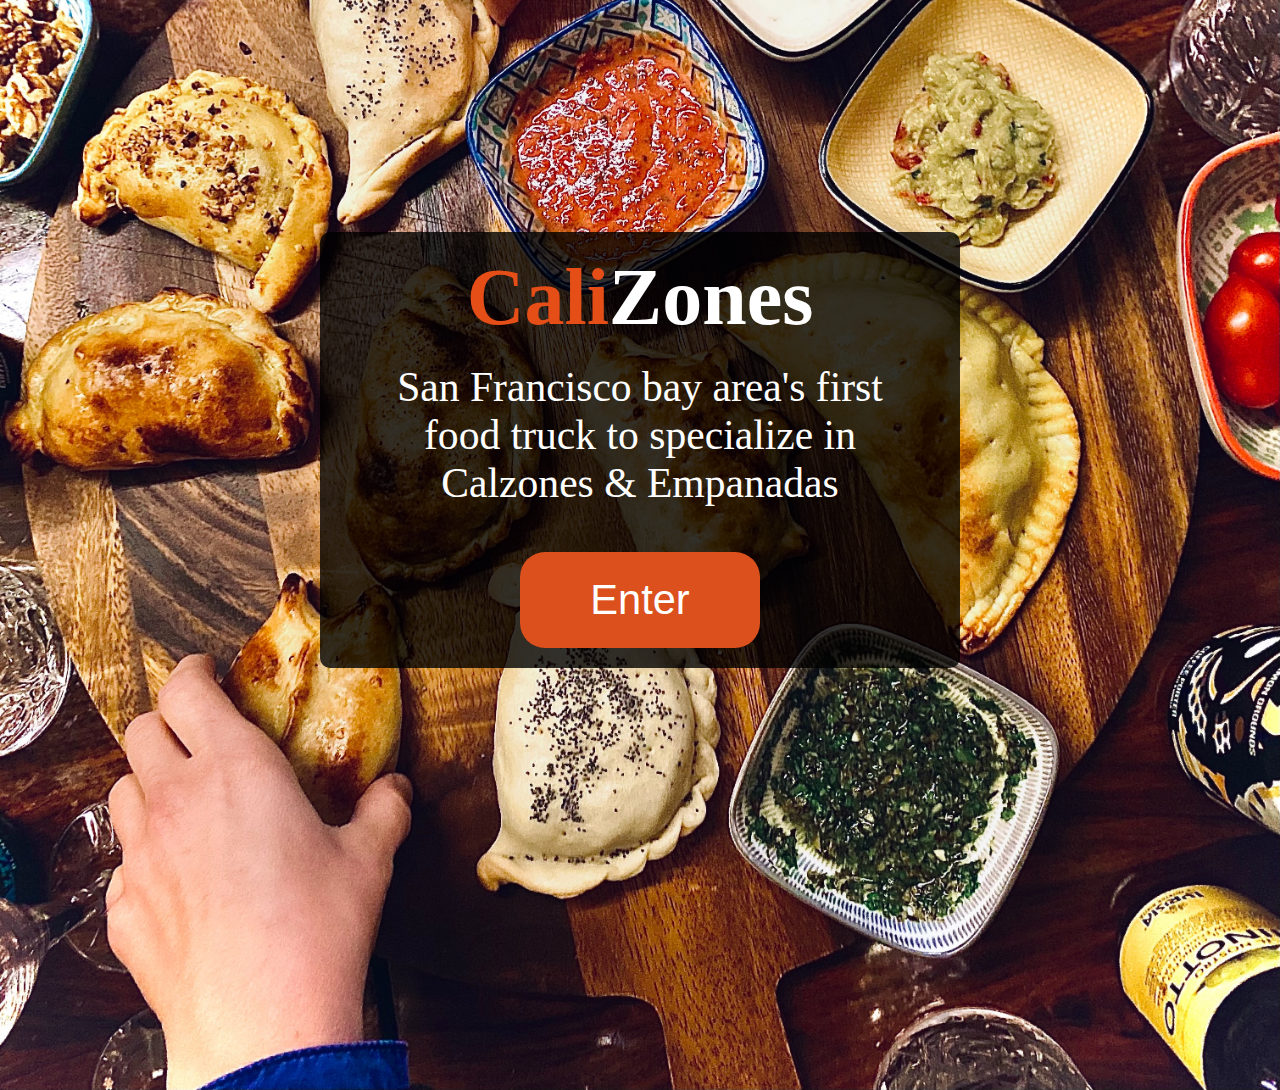
<file: landing.html>
<!DOCTYPE html>
<html lang="en">
<head>
    <meta charset="UTF-8">
    <meta http-equiv="X-UA-Compatible" content="IE=edge">
    <meta name="viewport" content="width=device-width, initial-scale=1.0">
    <title>Cali-Zones | Welcome</title>
    <link rel="stylesheet" href="style.css">
</head>
<body class="LP_body">

    
<section class="LP_container">
    <img class="LP_img" src="./Images/wom-creative-studio-verona-D8YWzfJ8d4w-unsplash.jpg">
    <div class="LP_main">

        <h1 class="LP_title"><span style="color:rgb(229, 78, 23) ;">Cali</span>Zones</h1>
        <p class="LP_openingStatement">San Francisco bay area's first food truck to specialize in Calzones & Empanadas</p>
        <Button class="LP_btn"><a href="./index.html">Enter</a></Button>
    
    </div>
</section>

    
</body>
</html>
</file>
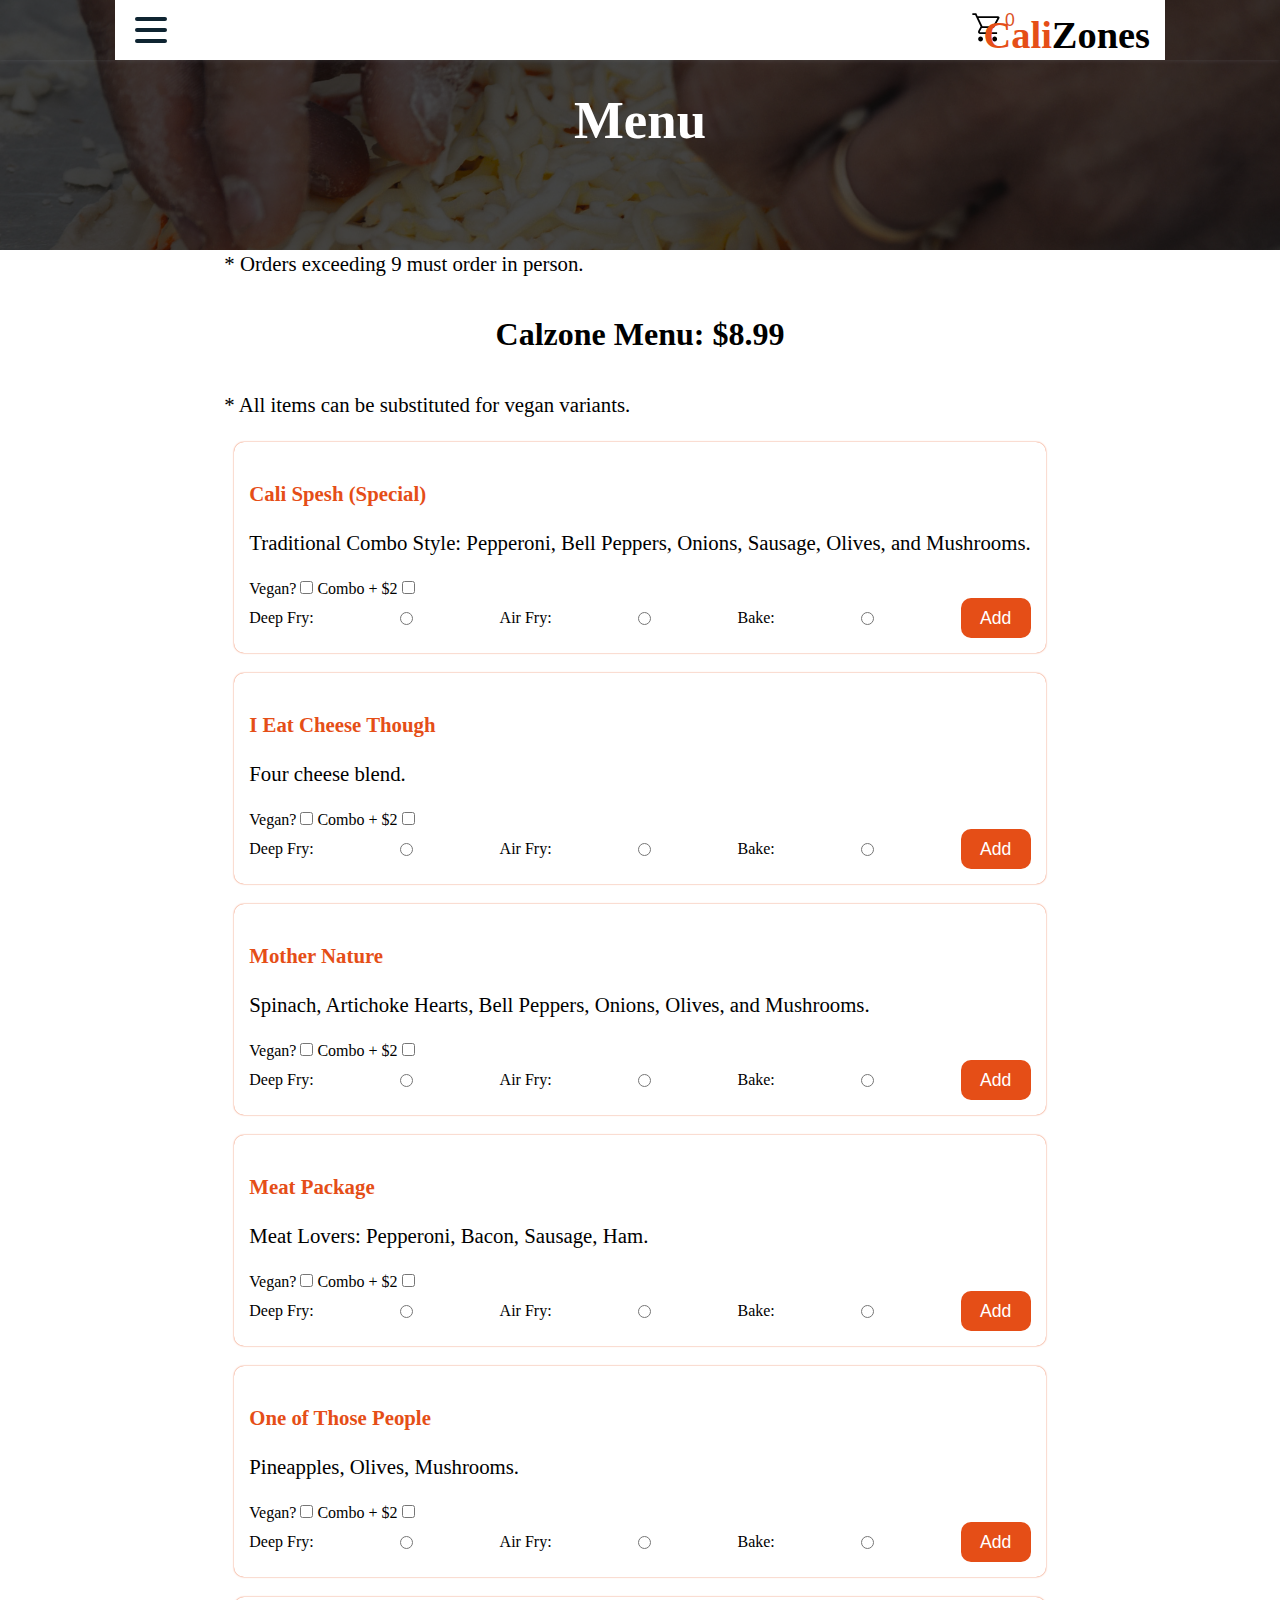
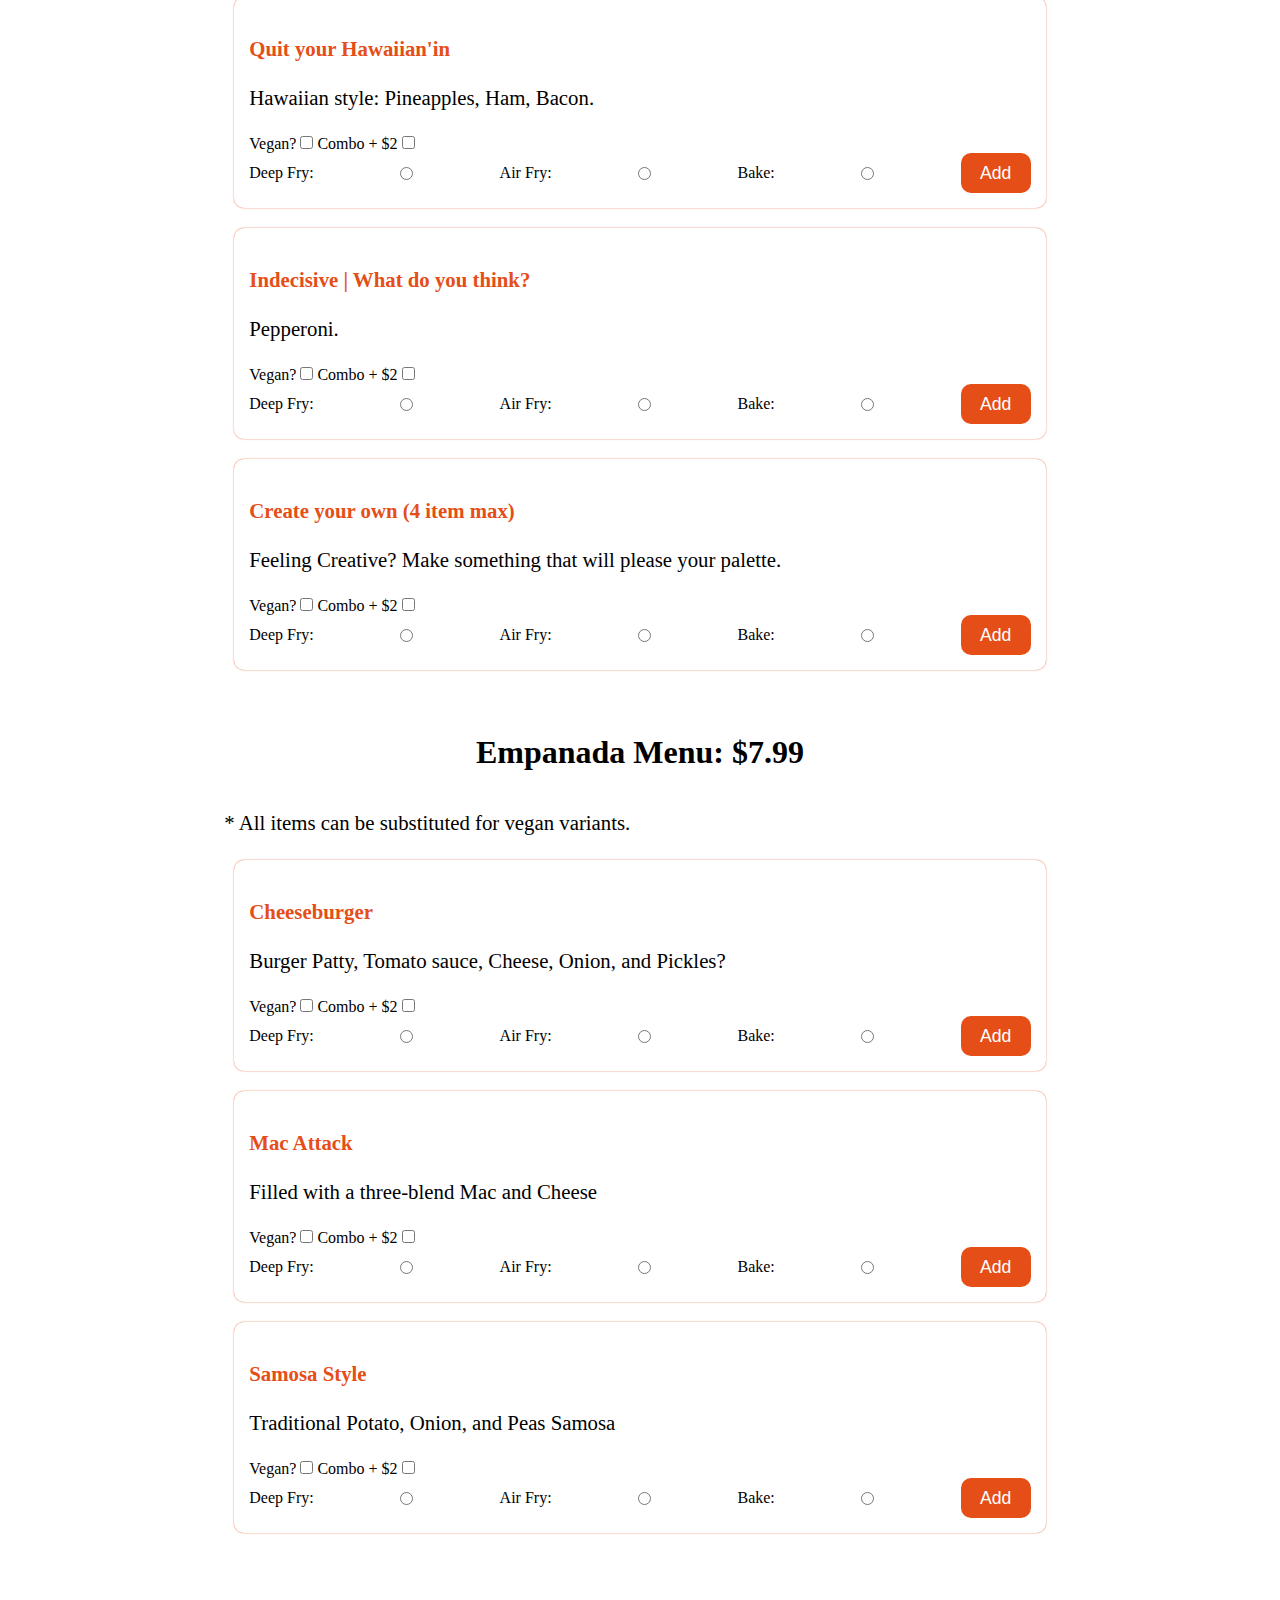
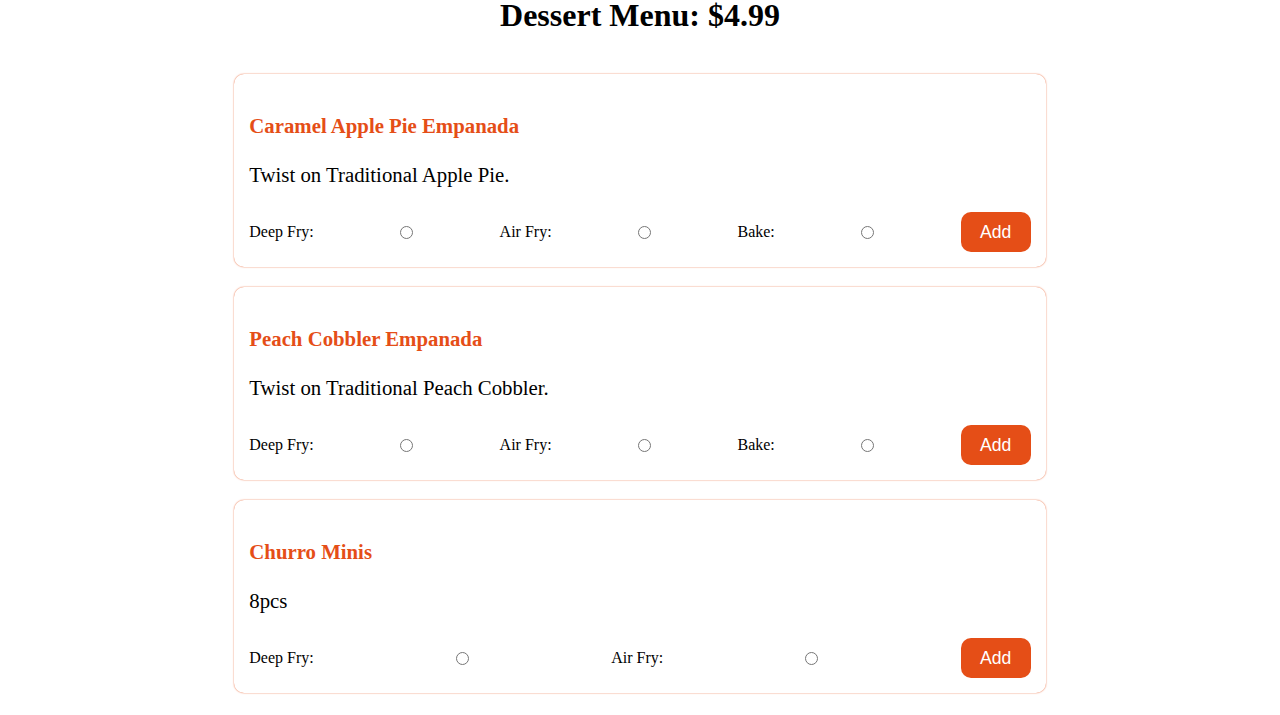
<file: menu.html>
<!DOCTYPE html>
<html lang="en">
<head>
    <meta charset="UTF-8">
    <meta http-equiv="X-UA-Compatible" content="IE=edge">
    <meta name="viewport" content="width=device-width, initial-scale=1.0">
    <link rel="stylesheet" href="./style.css">
    <title>Cali-Zones | Menu</title>
<script src="/app.js" defer></script>

</head>
<body class="homeBody">
    <header>
        <nav>
            <div class="navbar">
              <div class="container nav-container">
                  <input class="checkbox" type="checkbox">
                  <div class="hamburger-lines">
                    <span class="line line1"></span>
                    <span class="line line2"></span>
                    <span class="line line3"></span>
                  </div> 
                  <div class="shoppingCartContainer">
                    <div class="shoppingCart">
                      <button id="shoppingCartBtn" class="shoppingCartBtn" onclick="showCart()">
                        <img class="shoppingCartImg" src="./Images/icon/shopping_cart.svg">
                      <span id="shoppingCartCounter" class="shoppingCartCounter">0</span>
                    </button>
                    </div>
                  </div> 
                <div class="logo">
                    <h1><span style="color:#e54e17 ;">Cali</span>Zones</h1></div>
                <div class="menu-items">
                  <li><a href="./index.html">Home</a></li>
                  <li><a href="./menu.html">Menu</a></li>
                  <li><a href="#">Login | Signup</a></li>
                  <li><a href="#">Contact</a></li>
                </div>
              </div>
            </div>
          </nav>
    </header>
    <main class="mainMenuContainer homeContainer">
        <div id="cart-menu">
            <button id="cart-close-button" onclick="closeCart()">X</button>

            <div id="cart-container">

                <div class="cart-content">

                    <p id="cart-empty"></p>

                    <ol id="cart-item-list"></ol>

                </div>
            </div>
        </div>
        <div class="pic5">
            <div class="menuTitle">
                <h1>Menu</h1>
            </div>
        </div>

        <div id="foodList">

         <section class="calzoneMenu containerStyling">
         <p> * Orders exceeding 9 must order in person. </p>

            <h1>Calzone Menu: $8.99</h1>
         <p> * All items can be substituted for vegan variants. </p>

            <div id="item1" class="item1 foodBox" name="item1">
                <h3>Cali Spesh (Special)</h3>
                <p>Traditional Combo Style: Pepperoni, Bell Peppers, Onions, Sausage, Olives, and Mushrooms. </p>

                <label for="vegan">Vegan?</label>
                <input type="checkbox" id="veganCB" name="cookStyle">
                <label for="combo">Combo + $2</label>
                <input type="checkbox" id="comboCB" name="cookStyle">

                <div class="cooking-submit">

                    <label for="deepFry">Deep Fry:</label>
                    <input type="radio" id="deepFryRadio0" class="deepFryRadio" name="cookStyle">

                    <label for="airFry">Air Fry:</label>
                    <input type="radio" id="airFryRadio" name="cookStyle">

                    <label for="bake">Bake:</label>
                    <input type="radio" id="bakeRadio" name="cookStyle">

                    <button id="submit1" class="btnStyling submit">Add</button>
                </div>

            </div>            
            <div id="item2" class="item2 foodBox">
                <h3>I Eat Cheese Though</h3>
                <p>Four cheese blend. </p>

                <label for="vegan">Vegan?</label>
                <input type="checkbox" id="veganCB" name="vegan">
                <label for="combo">Combo + $2</label>
                <input type="checkbox" id="comboCB" name="combo">

                <div class="cooking-submit">

                    <label for="deepFry">Deep Fry:</label>
                    <input type="radio" id="deepFryRadio1" class="deepFryRadio" name="cookStyle">

                    <label for="airFry">Air Fry:</label>
                    <input type="radio" id="airFryRadio" name="cookStyle">

                    <label for="bake">Bake:</label>
                    <input type="radio" id="bakeRadio" name="cookStyle">

                    <button id="submit2" class="btnStyling submit">Add</button>
                </div>
            </div>   

            <div id="item3" class="item3 foodBox">
                <h3>Mother Nature</h3>
                <p>Spinach, Artichoke Hearts, Bell Peppers, Onions, Olives, and Mushrooms. </p>

                <label for="vegan">Vegan?</label>
                <input type="checkbox" id="vegan" name="cookStyle">
                <label for="combo">Combo + $2</label>
                <input type="checkbox" id="combo" name="cookStyle">

                <div class="cooking-submit">

                    <label for="deepFry">Deep Fry:</label>
                    <input type="radio" id="deepFryRadio2" class="deepFryRadio" name="cookStyle">

                    <label for="airFry">Air Fry:</label>
                    <input type="radio" id="airFry" name="cookStyle">

                    <label for="bake">Bake:</label>
                    <input type="radio" id="bake" name="cookStyle">

                    <button id="submit3" class="btnStyling submit">Add</button>
                </div>
            </div>  

            <div id="item4" class="item4 foodBox">
                <h3>Meat Package</h3>
                <p>Meat Lovers: Pepperoni, Bacon, Sausage, Ham. </p>

                <label for="vegan">Vegan?</label>
                <input type="checkbox" id="vegan" name="cookStyle">
                <label for="combo">Combo + $2</label>
                <input type="checkbox" id="combo" name="cookStyle">

                <div class="cooking-submit">

                    <label for="deepFry">Deep Fry:</label>
                    <input type="radio" id="deepFryRadio3" class="deepFryRadio" name="cookStyle">

                    <label for="airFry">Air Fry:</label>
                    <input type="radio" id="airFry" name="cookStyle">

                    <label for="bake">Bake:</label>
                    <input type="radio" id="bake" name="cookStyle">

                    <button id="submit4" class="btnStyling submit">Add</button>
                </div>
            </div>

            <div id="item5" class="item5 foodBox">
                <h3>One of Those People</h3>
                <p>Pineapples, Olives, Mushrooms. </p>

                <label for="vegan">Vegan?</label>
                <input type="checkbox" id="vegan" name="cookStyle">
                <label for="combo">Combo + $2</label>
                <input type="checkbox" id="combo" name="cookStyle">

                <div class="cooking-submit">

                    <label for="deepFry">Deep Fry:</label>
                    <input type="radio" id="deepFryRadio4" class="deepFryRadio" name="cookStyle">

                    <label for="airFry">Air Fry:</label>
                    <input type="radio" id="airFry" name="cookStyle">

                    <label for="bake">Bake:</label>
                    <input type="radio" id="bake" name="cookStyle">

                    <button id="submit5" class="btnStyling submit">Add</button>
                </div>
            </div>

            <div id="item6" class="item6 foodBox">
                <h3>Quit your Hawaiian'in</h3>
                <p>Hawaiian style: Pineapples, Ham, Bacon. </p>

                <label for="vegan">Vegan?</label>
                <input type="checkbox" id="vegan" name="cookStyle">
                <label for="combo">Combo + $2</label>
                <input type="checkbox" id="combo" name="cookStyle">

                <div class="cooking-submit">

                    <label for="deepFry">Deep Fry:</label>
                    <input type="radio" id="deepFryRadio5" class="deepFryRadio" name="cookStyle">

                    <label for="airFry">Air Fry:</label>
                    <input type="radio" id="airFry" name="cookStyle">

                    <label for="bake">Bake:</label>
                    <input type="radio" id="bake" name="cookStyle">

                    <button id="submit" class="btnStyling submit">Add</button>
                </div>
            </div>

            <div id="item7" class="item7 foodBox">
                <h3>Indecisive | What do you think?</h3>
                <p>Pepperoni.</p>

                <label for="vegan">Vegan?</label>
                <input type="checkbox" id="vegan" name="cookStyle">
                <label for="combo">Combo + $2</label>
                <input type="checkbox" id="combo" name="cookStyle">

                <div class="cooking-submit">

                    <label for="deepFry">Deep Fry:</label>
                    <input type="radio" id="deepFryRadio6" class="deepFryRadio" name="cookStyle">

                    <label for="airFry">Air Fry:</label>
                    <input type="radio" id="airFry" name="cookStyle">

                    <label for="bake">Bake:</label>
                    <input type="radio" id="bake" name="cookStyle">

                    <button id="submit" class="btnStyling submit">Add</button>
                </div>
            </div>

            <div id="item8" class="item8 foodBox">
                <h3>Create your own (4 item max)</h3>
                <p>Feeling Creative? Make something that will please your palette. </p>

                <label for="vegan">Vegan?</label>
                <input type="checkbox" id="vegan" name="cookStyle">
                <label for="combo">Combo + $2</label>
                <input type="checkbox" id="combo" name="cookStyle">

                <div class="cooking-submit">

                    <label for="deepFry">Deep Fry:</label>
                    <input type="radio" id="deepFryRadio7" class="deepFryRadio" name="cookStyle">

                    <label for="airFry">Air Fry:</label>
                    <input type="radio" id="airFry" name="cookStyle">

                    <label for="bake">Bake:</label>
                    <input type="radio" id="bake" name="cookStyle">

                    <button id="submit" class="btnStyling submit">Add</button>
                </div>
            </div>            

         </section> 

         <section class="empanadaMenu containerStyling">
            <h1>Empanada Menu: $7.99</h1>
         <p> * All items can be substituted for vegan variants. </p>

            <div id="item9" class="item9 foodBox">
                <h3>Cheeseburger</h3>
                <p> Burger Patty, Tomato sauce, Cheese, Onion, and Pickles? </p>

                <label for="vegan">Vegan?</label>
                <input type="checkbox" id="vegan" name="cookStyle">
                <label for="combo">Combo + $2</label>
                <input type="checkbox" id="combo" name="cookStyle">

                <div class="cooking-submit">

                    <label for="deepFry">Deep Fry:</label>
                    <input type="radio" id="deepFryRadio8" class="deepFryRadio" name="cookStyle">


                    <label for="airFry">Air Fry:</label>
                    <input type="radio" id="airFry" name="cookStyle">

                    <label for="bake">Bake:</label>
                    <input type="radio" id="bake" name="cookStyle">

                    <button id="submit" class="btnStyling submit">Add</button>
                </div>
            </div>

            <div id="item10" class="item10 foodBox">
                <h3>Mac Attack</h3>
                <p>Filled with a three-blend Mac and Cheese </p>

                <label for="vegan">Vegan?</label>
                <input type="checkbox" id="vegan" name="cookStyle">
                <label for="combo">Combo + $2</label>
                <input type="checkbox" id="combo" name="cookStyle">

                <div class="cooking-submit">

                    <label for="deepFry">Deep Fry:</label>
                    <input type="radio" id="deepFryRadio9" class="deepFryRadio" name="cookStyle">

                    <label for="airFry">Air Fry:</label>
                    <input type="radio" id="airFry" name="cookStyle">

                    <label for="bake">Bake:</label>
                    <input type="radio" id="bake" name="cookStyle">

                    <button id="submit" class="btnStyling submit">Add</button>
                </div>
            </div>

            <div id="item11" class="item11 foodBox">
                <h3>Samosa Style</h3>
                <p>Traditional Potato, Onion, and Peas Samosa </p>

                <label for="vegan">Vegan?</label>
                <input type="checkbox" id="vegan" name="cookStyle">                
                <label for="combo">Combo + $2</label>
                <input type="checkbox" id="combo" name="cookStyle">

                <div class="cooking-submit">

                    <label for="deepFry">Deep Fry:</label>
                    <input type="radio" id="deepFryRadio10" class="deepFryRadio" name="cookStyle">

                    <label for="airFry">Air Fry:</label>
                    <input type="radio" id="airFry" name="cookStyle">

                    <label for="bake">Bake:</label>
                    <input type="radio" id="bake" name="cookStyle">

                    <button id="submit" class="btnStyling submit">Add</button>
                </div>
            </div>

         </section>  

         <section class="dessertMenu containerStyling">
            <h1>Dessert Menu: $4.99</h1>
            <div id="item12" class="item12 foodBox">
                <h3>Caramel Apple Pie Empanada</h3>
                <p>Twist on Traditional Apple Pie. </p>

                <div class="cooking-submit">

                    <label for="deepFry">Deep Fry:</label>
                    <input type="radio" id="deepFryRadio11" class="deepFryRadio" name="cookStyle">

                    <label for="airFry">Air Fry:</label>
                    <input type="radio" id="airFry" name="cookStyle">

                    <label for="bake">Bake:</label>
                    <input type="radio" id="bake" name="cookStyle">

                    <button id="submit" class="btnStyling submit">Add</button>
                </div>
            </div>            
            <div id="item13" class="item13 foodBox">
                <h3>Peach Cobbler Empanada</h3>
                <p> Twist on Traditional Peach Cobbler.  </p>

                <div class="cooking-submit">

                    <label for="deepFry">Deep Fry:</label>
                    <input type="radio" id="deepFryRadio12" class="deepFryRadio" name="cookStyle">

                    <label for="airFry">Air Fry:</label>
                    <input type="radio" id="airFry" name="cookStyle">

                    <label for="bake">Bake:</label>
                    <input type="radio" id="bake" name="cookStyle">

                    <button id="submit" class="btnStyling submit">Add</button>
                </div>
            </div>

            <div id="item14" class="item14 foodBox">
                <h3>Churro Minis</h3>
                <p>8pcs </p>

                <div class="cooking-submit">

                    <label for="deepFry">Deep Fry:</label>
                    <input type="radio" id="deepFryRadio13" class="deepFryRadio" name="cookStyle">

                    <label for="airFry">Air Fry:</label>
                    <input type="radio" id="airFry" name="cookStyle">

                    <button id="submit" class="btnStyling submit">Add</button>
                </div>
            </div>

            </section>
    
        </div>

    </main>
    
</body>
</html>
</file>
<file: style.css>
* {
    margin: 0;
    padding: 0;
    box-sizing: border-box;
}

/* LANDING PAGE STYLING */
.LP_body {

    background-color: rgb(219, 80, 29);

}

    .LP_container {
        display: flex;
        justify-content:center ;
        align-items: center;

    }
    .LP_img{
        height: auto;
        width: 100vw;
        position:absolute;
        top: 50%;
        left: 50%;
        transform: translate(-50%,-50%);
    }
    .LP_main {
        position: absolute;
        display: block;
        top: 50%;
        left: 50%;
        transform: translate(-50%, -50%);
        text-align: center;
        background-color: rgb(0,0,0,0.8);
        padding: 20px;
        border-radius: 10px;
    }
    .LP_title {
        font-size: 4em;
        color: #fff;
    }
    .LP_openingStatement {
        color: #fff;
        font-size: 1.3rem;
        padding: 20px;
    }
    .LP_btn {
        height: 40px;
        width:130px;
        padding: 2px;
        font-size: 1.1rem;
        text-decoration: none;
        color: #fff;
        background-color: rgb(219, 80, 29);
        border: 0;
        border-radius: 15px;
        transition: all 0.6s;

    }
    .LP_btn a{
        text-decoration: none;
        color: #fff;
    }

    .LP_btn:hover {
        background-color: rgb(239, 130, 90);
        color: #fff;
    }


    @media only screen and (min-width:1100px) {

        #LP_img {
            width: 90vw;
        }

        .LP_title {
            font-size: 5rem;
        }
        .LP_openingStatement {
            color: #fff;
            font-size: 2.6rem;
        }
        .LP_btn {
            height: 6rem;
            width: 15rem;
            font-size: 2.6rem;
            border-radius: 25px;
        }
    }

    /* Mobile NavBar STYLING */

    .nav-container .checkbox {
      display: none;
  }


        .container {
            max-width: 1050px;
            width: 90%;
            margin: auto;
          }
          
          .navbar {
            z-index: 9999;
            position: fixed;
            width: 100%;
            box-shadow: 0 1px 4px rgb(146 161 176 / 15%);
          }
          
          .nav-container {
            display: flex;
            justify-content: space-between;
            align-items: center;
            height: 62px;
            background-color: #fff;
            width: 100%;
            z-index: 9999;
          }
          
          .navbar .menu-items {
            display: flex;
          }
          
          .navbar .nav-container li {
            list-style: none;
          }
          
          .navbar .nav-container a {
            text-decoration: none;
            color: #db501d;
            font-weight: 500;
            font-size: 2.2rem;
            padding: 0.7rem;
          }
          
          .navbar .nav-container a:hover{
              font-weight: bolder;
          }
          
          .nav-container {
            display: block;
            position: relative;
            height: 60px;
          }
          
          .nav-container .checkbox {
            position: absolute;
            display: block;
            height: 32px;
            width: 32px;
            top: 20px;
            left: 20px;
            z-index: 5;
            opacity: 0;
            cursor: pointer;
          }
          
          .nav-container .hamburger-lines {
            display: block;
            height: 26px;
            width: 32px;
            position: absolute;
            top: 17px;
            left: 20px;
            z-index: 2;
            display: flex;
            flex-direction: column;
            justify-content: space-between;
          }
          
          .nav-container .hamburger-lines .line {
            display: block;
            height: 4px;
            width: 100%;
            border-radius: 10px;
            background: #0e2431;
          }
          
          .nav-container .hamburger-lines .line1 {
            transform-origin: 0% 0%;
            transition: transform 0.4s ease-in-out;
          }
          
          .nav-container .hamburger-lines .line2 {
            transition: transform 0.2s ease-in-out;
          }
          
          .nav-container .hamburger-lines .line3 {
            transform-origin: 0% 100%;
            transition: transform 0.4s ease-in-out;
          }
          
          .navbar .menu-items {
            padding-top: 120px;
            box-shadow: inset 0 0 2000px rgba(207, 197, 172, 0.5);
            height: 100vh;
            width: 100%;
            transform: translate(-150%);
            display: flex;
            flex-direction: column;
            margin-left: -40px;
            padding-left: 50px;
            transition: transform 0.5s ease-in-out;
            text-align: center;
            background-color: rgba(255, 255, 255, 0.93);
          }
          
          .navbar .menu-items li {
            margin-bottom: 1.2rem;
            font-size: 1.5rem;
            font-weight: 500;
          }
          
          .logo {
            position: absolute;
            top: 13px;
            right: 15px;
            font-size: 1.2rem;
            text-decoration: none;
            color: black;

          }
          
          .nav-container input[type="checkbox"]:checked ~ .menu-items {
            transform: translateX(0);
          }
          
          .nav-container input[type="checkbox"]:checked ~ .hamburger-lines .line1 {
            transform: rotate(45deg);
          }
          
          .nav-container input[type="checkbox"]:checked ~ .hamburger-lines .line2 {
            transform: scaleY(0);
          }
          
          .nav-container input[type="checkbox"]:checked ~ .hamburger-lines .line3 {
            transform: rotate(-45deg);
          }
      .homeBody {
        background-color: #fff;
      }   
      .shoppingCartContainer {
        position: absolute;
        top: 10px;
        right: 160px;
        padding: 0%;
        margin: 0%;
      } 
      .shoppingCartImg {
        width: 35px;
        aspect-ratio: 1rem;
      }
      .shoppingCartBtn{
        border: 0;
        background-color: #fff
      }
      .shoppingCartCounter {
        font-size: 1.1rem;
        color: #db501d;
        position: absolute;
      }

      /* Shopping Cart Menu Styling */
      #cart-menu{
        position: fixed;
        width: 100%;
        height: 100vh;
        z-index: 100;
        background-color: rgba(17, 17, 17,0.4);
        display: none;
      }
      #cart-container {
        width: 100%;
        height:80vh;
        background-color: #fbfbfb;
        display: flex;
        flex-direction: column;
        justify-content: center;
        align-items: center;

      }
      #cart-close-button {
        position: absolute;
        top: 80px;
        left: 85%;
        height: 30px;;
        width: 40px;
        font-size: 22px;
        border: 0;
        color: #e54e17;
        background-color: #fbfbfb;
        margin-bottom: 15px;
        z-index: 9000;
      }
      .cart-content {
        position: relative;
        background-color: #fbfbfb;
        width: 85%;
        height: 75vh;
        padding: 10px;
      }
      #cart-empty {
        position: relative;
        width: fit-content;
        height: fit-content;
        top: 10%;
      }

      #cart-item-list {
        position: relative;
        top: 15%;
        font-size: 1.1em;
        display: flex;
        flex-direction: column;
        row-gap: 20px;
      
      }      
      #cart-item-list li{
        list-style: inside decimal;
        
      }

      /* Main Mobile Home Styling */
      .homeContainer {
        display: flex;
        align-items: center;
        justify-items: center;
        flex-direction: column;
      }
      .orderNowContainer {
        width: 100%;
        height: 400px;
        background-color: #0e2431;
        background-image: url("./Images/jarritos-mexican-soda-n8rriW9qMo4-unsplash.jpg");
        background-repeat: no-repeat;
        background-size: cover;
        background-position: center;

      }

      .OrderNowCTA {
        text-align: center;
        justify-content: center;
        color: #fff;
        background-color: rgba(0, 0, 0,0.5);
        position: relative;
        top: 50%;
        left: 50%;
        transform: translate(-50%,-50%);
        width: 100%;
        height: 100%;
        padding: 10px;
      }
      .OrderNowCTA h1{
        margin-top: 100px;
      }
    .orderNowBtn {
      text-decoration: none;
      color: #fff;
      background-color: rgb(219, 80, 29);
      border: 0;
      border-radius: 15px;
      transition: all 0.6s;
      padding: 5px;
      margin-bottom: 50px;
    }

    .containerStyling {
      background-color: #fff;
      padding: 2px;
      width: 100%;
    }
    .containerStyling h1 {
      text-align: center;
      margin: 40px 0 40px 0;

     }
    
     h3 {
      color: #e54e17 ;
      font-size: 1.3rem;
      margin: 25px 0 25px 0;
    }

     p {
    margin-bottom: 25px;
    font-size: 1.3rem;
  }

  .pic1{
    width: 100%;
    height: 700px;
    background-image: url("./Images/anton-5yaQQGrkB8Y-unsplash.jpg");
    background-repeat: no-repeat;
    background-size: cover;
    background-position: center;
  
  }  
  .pic2{
    width: 100%;
    height: 700px;
    background-image: url("./Images/freddy-g-6eAfaHjqThk-unsplash.jpg");
    background-repeat: no-repeat;
    background-size: cover;
    background-position: center;
  }  
  .pic3{
    width: 100%;
    height: 700px;
    background-image: url("./Images/calum-lewis-vA1L1jRTM70-unsplash.jpg");
    background-repeat: no-repeat;
    background-size: cover;
    background-position: center;
  }  
  .pic4{
    width: 100%;
    height: 700px;
    background-image: url("./Images/pexels-kent-ng-5881014.jpg");
    background-repeat: no-repeat;
    background-size: cover;
    background-position: center;
  }  
  .pic5{
    width: 100%;
    height: 250px;
    background-image: url("./Images/jason-jarrach-t7DmTkFVqIk-unsplash.jpg");
    background-repeat: no-repeat;
    background-size: cover;
    background-position: center;
  }
  .menuTitle {
            text-align: center;
        justify-content: center;
        color: #fff;
        background-color: rgba(0, 0, 0,0.7);
        /* border-radius: 10px; */
        position: relative;
        top: 50%;
        left: 50%;
        transform: translate(-50%,-50%);
        width: 100%;
        height: 100%;
        padding: 10px;
  }
  .menuTitle h1 {
    position: relative;
    top: 80px;
    font-size: 3.3rem;
    color: #fff;
  }

  .charityForm {
    border-radius: 10px;
    display: flex;
    align-items: center;
    justify-content: center;
    flex-direction: column;
    position: relative;
    top: 175px;
    left: 50%;
    transform: translate(-50%,-50%);
    padding: 10px;
  }

  .charityForm input, textarea {
    width: 300px;
    height: 50px;
    margin: 5px 0 5px 0;
    padding: 5px;
    border: 0;
    box-shadow: 0 0 1px;
    border-radius: 5px;
    font-size: 1.3rem;

  }

  .btnStyling {
    width: 70px;
    height: 40px;
    background-color: #e54e17;
    color: #fff;
    border: 0;
    border-radius: 10px;
    font-size: 1.1rem;
  }

  ::-webkit-input-placeholder {
    font-size: 1.2rem;
    color: #e54e17;
}
.googleMaps {
  border-radius: 10px;
  display: flex;
  align-items: center;
  justify-content: center;
  flex-direction: column;
  position: relative;
  top: 150px;
  left: 50%;
  transform: translate(-50%,-50%);
  padding: 10px;
}
/* Main menu MOBILE Styling */

.foodBox {
  margin: 20px 10px 20px 10px;
  padding: 15px;
  box-shadow: 0 0 1.5px #e54e17;
  border-radius: 10px;
  /* margin-bottom: 20px; */
}
.cooking-submit {
  display: flex;
  align-items: center;
  justify-content: space-between;
}
</file>
